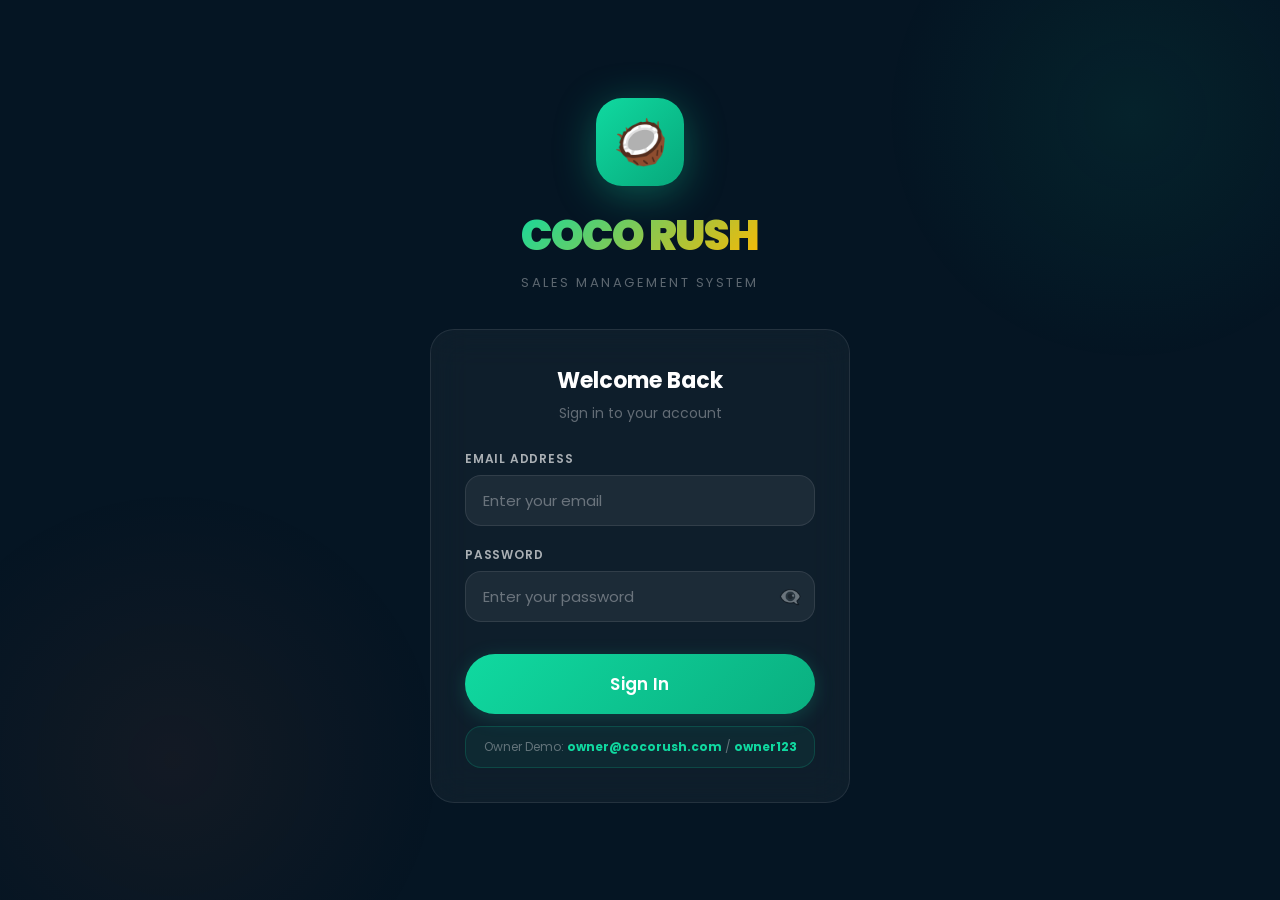
<file: index.html>
<!DOCTYPE html>
<html lang="en">

<head>
  <meta charset="UTF-8">
  <meta name="viewport" content="width=device-width, initial-scale=1.0, maximum-scale=1.0, user-scalable=no">
  <title>Coco Rush - Login</title>
  <link rel="stylesheet" href="css/style.css">
</head>

<body>

  <div class="login-page">
    <div class="login-hero">
      <div class="login-icon">🥥</div>
      <div class="login-brand">COCO RUSH</div>
      <div class="login-tag">Sales Management System</div>
    </div>

    <div class="card login-card">
      <h1 class="login-ttl">Welcome Back</h1>
      <p class="login-sub">Sign in to your account</p>

      <div id="err-msg" class="err-box"></div>

      <form id="login-form" class="form-group gap20">
        <div class="form-group">
          <label class="form-label">Email Address</label>
          <input type="email" id="email" class="form-input" placeholder="Enter your email" required
            autocapitalize="none">
        </div>

        <div class="form-group">
          <label class="form-label">Password</label>
          <div class="pw-wrap">
            <input type="password" id="password" class="form-input" placeholder="Enter your password" required>
            <div id="toggle-pw" class="pw-eye">👁️‍🗨️</div>
          </div>
        </div>

        <button type="submit" class="btn btn-primary btn-lg mt12">Sign In</button>
      </form>

      <div class="hint-box">
        Owner Demo: <strong>owner@cocorush.com</strong> / <strong>owner123</strong>
      </div>
    </div>
  </div>

  <div id="toast-wrap" class="toast-wrap"></div>

  <script src="js/storage.js"></script>
  <script src="js/app.js"></script>
</body>

</html>
</file>
<file: css/style.css>
@import url('https://fonts.googleapis.com/css2?family=Poppins:wght@300;400;500;600;700;800;900&display=swap');

/* ============================= */
/*  DESIGN TOKENS                */
/* ============================= */
:root {
  --bg-deep:    #030E1A;
  --bg-primary: #051523;
  --bg-secondary:#0A2035;
  --bg-glass:   rgba(255,255,255,0.04);
  --bg-glass-h: rgba(255,255,255,0.08);

  --border:     rgba(255,255,255,0.09);
  --border-acc: rgba(16,217,160,0.28);

  --green:      #10D9A0;
  --green-d:    #0AAF80;
  --green-glow: rgba(16,217,160,0.20);
  --orange:     #FF6D3B;
  --orange-glow:rgba(255,109,59,0.20);
  --gold:       #FFB800;
  --gold-glow:  rgba(255,184,0,0.20);
  --pink:       #FF4DA6;
  --pink-glow:  rgba(255,77,166,0.20);
  --red:        #FF4C4C;

  --text-1: #FFFFFF;
  --text-2: rgba(255,255,255,0.65);
  --text-3: rgba(255,255,255,0.35);

  --font: 'Poppins', sans-serif;
  --r-sm: 10px;
  --r-md: 16px;
  --r-lg: 24px;
  --r-xl: 32px;
  --r-full: 9999px;

  --shadow: 0 16px 48px rgba(0,0,0,0.4);
  --glow-g: 0 0 40px rgba(16,217,160,0.18);

  --ease: all 0.25s cubic-bezier(0.4,0,0.2,1);
}

/* ============================= */
/*  RESET                        */
/* ============================= */
*,*::before,*::after { box-sizing:border-box; margin:0; padding:0; }
html { font-size:16px; scroll-behavior:smooth; }
body {
  font-family:var(--font);
  background: var(--bg-primary);
  color: var(--text-1);
  min-height:100vh;
  overflow-x:hidden;
}
body::before {
  content:''; position:fixed; top:-15%; right:-8%;
  width:500px; height:500px;
  background:radial-gradient(circle,rgba(16,217,160,0.07) 0%,transparent 70%);
  pointer-events:none; z-index:0;
}
body::after {
  content:''; position:fixed; bottom:-15%; left:-8%;
  width:550px; height:550px;
  background:radial-gradient(circle,rgba(255,109,59,0.06) 0%,transparent 70%);
  pointer-events:none; z-index:0;
}

/* ============================= */
/*  LAYOUT                       */
/* ============================= */
.page-wrap { padding:24px 20px; max-width:960px; margin:0 auto; position:relative; z-index:1; }
.page-section { margin-bottom:32px; }
.container { max-width:480px; margin:0 auto; padding:0 20px; }

/* ============================= */
/*  GLASS CARD                   */
/* ============================= */
.card {
  background:var(--bg-glass);
  border:1px solid var(--border);
  border-radius:var(--r-lg);
  backdrop-filter:blur(18px);
  -webkit-backdrop-filter:blur(18px);
  transition:var(--ease);
}
.card-p { padding:24px; }

/* ============================= */
/*  BUTTONS                      */
/* ============================= */
.btn {
  display:inline-flex; align-items:center; justify-content:center; gap:8px;
  padding:13px 22px; border-radius:var(--r-full);
  font-family:var(--font); font-size:15px; font-weight:600;
  cursor:pointer; border:none; transition:var(--ease); letter-spacing:0.3px; white-space:nowrap;
}
.btn-primary { background:linear-gradient(135deg,var(--green),var(--green-d)); color:#fff; box-shadow:0 4px 20px var(--green-glow); }
.btn-primary:hover { transform:translateY(-2px); box-shadow:0 8px 30px rgba(16,217,160,0.35); }
.btn-primary:active { transform:translateY(0); }
.btn-primary:disabled { opacity:0.45; cursor:not-allowed; transform:none; }

.btn-orange { background:linear-gradient(135deg,var(--orange),#E55A28); color:#fff; box-shadow:0 4px 20px var(--orange-glow); }
.btn-orange:hover { transform:translateY(-2px); box-shadow:0 8px 30px rgba(255,109,59,0.35); }

.btn-ghost { background:var(--bg-glass); border:1px solid var(--border); color:var(--text-2); }
.btn-ghost:hover { background:var(--bg-glass-h); border-color:var(--border-acc); color:var(--text-1); }

.btn-danger { background:rgba(255,50,50,0.12); border:1px solid rgba(255,50,50,0.28); color:var(--red); }
.btn-danger:hover { background:rgba(255,50,50,0.22); }

.btn-sm  { padding:8px 16px; font-size:13px; }
.btn-lg  { padding:17px 30px; font-size:17px; }
.btn-full{ width:100%; }

.icon-btn {
  width:38px; height:38px; border-radius:50%; border:1px solid var(--border);
  background:var(--bg-glass); color:var(--text-1); font-size:19px;
  cursor:pointer; display:flex; align-items:center; justify-content:center;
  transition:var(--ease); flex-shrink:0;
}
.icon-btn:hover { background:var(--bg-glass-h); border-color:var(--border-acc); }

/* ============================= */
/*  FORM ELEMENTS                */
/* ============================= */
.form-group   { display:flex; flex-direction:column; gap:7px; }
.form-label   { font-size:12px; font-weight:600; color:var(--text-2); text-transform:uppercase; letter-spacing:0.8px; }
.form-input, .form-select {
  width:100%; padding:13px 17px;
  background:rgba(255,255,255,0.06); border:1.5px solid var(--border);
  border-radius:var(--r-md); font-family:var(--font); font-size:15px; color:var(--text-1);
  outline:none; transition:var(--ease); appearance:none;
}
.form-input::placeholder { color:var(--text-3); }
.form-input:focus, .form-select:focus { border-color:var(--green); background:rgba(16,217,160,0.04); box-shadow:0 0 0 3px rgba(16,217,160,0.10); }
.form-select option { background:var(--bg-secondary); color:var(--text-1); }
input[type="date"] {
  padding:10px 15px; background:var(--bg-glass); border:1.5px solid var(--border);
  border-radius:var(--r-md); font-family:var(--font); font-size:14px; color:var(--text-1);
  outline:none; cursor:pointer; transition:var(--ease);
}
input[type="date"]:focus { border-color:var(--green); box-shadow:0 0 0 3px rgba(16,217,160,0.10); }
input[type="date"]::-webkit-calendar-picker-indicator { filter:invert(0.75); cursor:pointer; }

/* ============================= */
/*  HEADER                       */
/* ============================= */
.app-header {
  position:sticky; top:0; z-index:100;
  background:rgba(5,21,35,0.88); backdrop-filter:blur(20px);
  -webkit-backdrop-filter:blur(20px);
  border-bottom:1px solid var(--border); padding:13px 20px;
}
.app-header-inner {
  display:flex; align-items:center; justify-content:space-between;
  max-width:960px; margin:0 auto;
}
.logo { display:flex; align-items:center; gap:10px; text-decoration:none; }
.logo-icon {
  width:40px; height:40px; border-radius:12px;
  background:linear-gradient(135deg,var(--green),#07A87B);
  display:flex; align-items:center; justify-content:center;
  font-size:20px; box-shadow:0 4px 16px var(--green-glow);
}
.logo-name { font-size:18px; font-weight:800; color:var(--text-1); letter-spacing:-0.5px; display:block; }
.logo-sub  { font-size:10px; color:var(--green); letter-spacing:1.5px; text-transform:uppercase; }
.header-right { display:flex; align-items:center; gap:10px; }
.user-badge {
  display:flex; align-items:center; gap:8px; padding:5px 13px 5px 6px;
  background:var(--bg-glass); border:1px solid var(--border); border-radius:var(--r-full);
}
.user-av {
  width:27px; height:27px; border-radius:50%; font-size:12px; font-weight:700; color:#fff;
  background:linear-gradient(135deg,var(--green),var(--orange));
  display:flex; align-items:center; justify-content:center;
}
.user-nm { font-size:13px; font-weight:500; color:var(--text-2); }

/* ============================= */
/*  STAT CARDS                   */
/* ============================= */
.stats-grid { display:grid; grid-template-columns:repeat(3,1fr); gap:12px; }
.stat-card  { padding:18px 14px; border-radius:var(--r-lg); text-align:center; }
.stat-val   { font-size:24px; font-weight:800; line-height:1; }
.stat-lbl   { font-size:11px; font-weight:500; color:var(--text-3); text-transform:uppercase; letter-spacing:0.5px; margin-top:4px; }

.stat-card.green  { background:linear-gradient(135deg,rgba(16,217,160,0.13),rgba(16,217,160,0.04)); border:1px solid rgba(16,217,160,0.18); }
.stat-card.green .stat-val { color:var(--green); }
.stat-card.orange { background:linear-gradient(135deg,rgba(255,109,59,0.13),rgba(255,109,59,0.04)); border:1px solid rgba(255,109,59,0.18); }
.stat-card.orange .stat-val { color:var(--orange); }
.stat-card.gold   { background:linear-gradient(135deg,rgba(255,184,0,0.13),rgba(255,184,0,0.04)); border:1px solid rgba(255,184,0,0.18); }
.stat-card.gold .stat-val { color:var(--gold); }
.stat-card.pink   { background:linear-gradient(135deg,rgba(255,77,166,0.13),rgba(255,77,166,0.04)); border:1px solid rgba(255,77,166,0.18); }
.stat-card.pink .stat-val { color:var(--pink); }

/* ============================= */
/*  SECTION TITLE                */
/* ============================= */
.sec-title {
  font-size:17px; font-weight:700; display:flex; align-items:center; gap:8px; margin-bottom:14px;
}
.sec-title .ico {
  width:30px; height:30px; border-radius:8px;
  display:flex; align-items:center; justify-content:center; font-size:15px;
}
.ico-green { background:rgba(16,217,160,0.15); }
.ico-orange { background:rgba(255,109,59,0.15); }
.ico-gold   { background:rgba(255,184,0,0.15); }
.ico-pink   { background:rgba(255,77,166,0.15); }

/* ============================= */
/*  FLAVOUR CARDS (SALESMAN)     */
/* ============================= */
.flavour-grid { display:grid; grid-template-columns:1fr 1fr; gap:12px; }
.flavour-card {
  padding:18px 16px; border-radius:var(--r-lg); border:1.5px solid var(--border);
  background:var(--bg-glass); transition:var(--ease); position:relative; overflow:hidden;
}
.flavour-card::before {
  content:''; position:absolute; inset:0; opacity:0; transition:var(--ease);
}
.flavour-card:hover::before { opacity:1; }
.flavour-card:hover { transform:translateY(-2px); }

/* Per-flavour colours */
.fl-classic::before  { background:linear-gradient(135deg,rgba(76,175,80,0.14),transparent); }
.fl-choco::before    { background:linear-gradient(135deg,rgba(121,85,72,0.22),transparent); }
.fl-dryfruit::before { background:linear-gradient(135deg,rgba(255,143,0,0.16),transparent); }
.fl-mawa::before     { background:linear-gradient(135deg,rgba(255,193,7,0.14),transparent); }
.fl-gulkand::before  { background:linear-gradient(135deg,rgba(233,30,140,0.16),transparent); }

.fl-classic:hover  { border-color:rgba(76,175,80,0.45); }
.fl-choco:hover    { border-color:rgba(121,85,72,0.55); }
.fl-dryfruit:hover { border-color:rgba(255,143,0,0.45); }
.fl-mawa:hover     { border-color:rgba(255,193,7,0.45); }
.fl-gulkand:hover  { border-color:rgba(233,30,140,0.45); }

.fl-emoji { font-size:30px; display:block; margin-bottom:7px; position:relative; z-index:1; }
.fl-name  { font-size:12.5px; font-weight:600; color:var(--text-1); line-height:1.3; margin-bottom:3px; position:relative; z-index:1; }
.fl-price { font-size:16px; font-weight:700; margin-bottom:11px; position:relative; z-index:1; }
.fl-classic .fl-price  { color:#66BB6A; }
.fl-choco .fl-price    { color:#A1887F; }
.fl-dryfruit .fl-price { color:#FFAB40; }
.fl-mawa .fl-price     { color:#FFD54F; }
.fl-gulkand .fl-price  { color:#F48FB1; }

.fl-img {
  width: 100%; height: 120px; object-fit: cover;
  border-radius: var(--r-md); margin-bottom: 12px;
  position: relative; z-index: 1; border: 1px solid var(--border);
}

.qty-row { display:flex; align-items:center; gap:9px; position:relative; z-index:1; }
.qty-btn {
  width:30px; height:30px; border-radius:50%; border:1.5px solid var(--border);
  background:rgba(255,255,255,0.07); color:var(--text-1);
  font-size:20px; cursor:pointer; display:flex; align-items:center; justify-content:center;
  transition:var(--ease); line-height:1; font-weight:500;
}
.qty-btn:hover { background:rgba(255,255,255,0.18); border-color:var(--green); color:var(--green); }
.qty-val { font-size:18px; font-weight:700; min-width:24px; text-align:center; }

/* 5th card full-width */
.flavour-grid .flavour-card:last-child:nth-child(odd) { grid-column:1/-1; }

/* ============================= */
/*  CART                         */
/* ============================= */
.cart-section {
  background:linear-gradient(135deg,rgba(16,217,160,0.07),rgba(255,109,59,0.04));
  border:1px solid rgba(16,217,160,0.22); border-radius:var(--r-lg); padding:20px;
}
.cart-row { display:flex; justify-content:space-between; align-items:center; padding:7px 0; border-bottom:1px solid var(--border); font-size:14px; }
.cart-row:last-of-type { border-bottom:none; }
.cart-row-name { color:var(--text-2); }
.cart-row-price { font-weight:600; color:var(--green); }
.cart-total-row { display:flex; justify-content:space-between; align-items:center; padding-top:14px; margin-top:6px; border-top:1px solid var(--border-acc); }
.cart-total-lbl { font-size:15px; font-weight:600; color:var(--text-2); }
.cart-total-amt { font-size:30px; font-weight:900; color:var(--green); }

/* ============================= */
/*  ORDER LIST                   */
/* ============================= */
.order-card {
  padding:14px; background:var(--bg-glass); border:1px solid var(--border);
  border-radius:var(--r-md); margin-bottom:8px; transition:var(--ease);
}
.order-card:hover { border-color:var(--border-acc); }
.order-hd { display:flex; justify-content:space-between; align-items:center; margin-bottom:6px; }
.order-num { font-size:11px; font-weight:700; color:var(--text-3); text-transform:uppercase; letter-spacing:0.5px; }
.order-tm  { font-size:12px; color:var(--text-3); }
.order-items { font-size:13px; color:var(--text-2); margin-bottom:5px; }
.order-amt   { font-size:16px; font-weight:700; color:var(--green); }

/* ============================= */
/*  MODALS                       */
/* ============================= */
.modal-bg {
  position:fixed; inset:0; background:rgba(0,0,0,0.72);
  backdrop-filter:blur(5px); -webkit-backdrop-filter:blur(5px);
  z-index:1000; display:flex; align-items:center; justify-content:center;
  padding:20px; animation:fadeIn 0.22s ease;
}
.modal-bg.hidden { display:none; }
.modal {
  background:var(--bg-secondary); border:1px solid var(--border);
  border-radius:var(--r-xl); padding:30px; width:100%; max-width:450px;
  max-height:85vh; overflow-y:auto;
  animation:slideUp 0.28s cubic-bezier(0.34,1.56,0.64,1);
}
.modal-title { font-size:20px; font-weight:700; margin-bottom:22px; text-align:center; }
.modal-actions { display:flex; gap:10px; margin-top:20px; }

/* ============================= */
/*  TOAST                        */
/* ============================= */
.toast-wrap { position:fixed; top:74px; right:20px; z-index:9999; display:flex; flex-direction:column; gap:8px; }
.toast {
  padding:13px 20px; border-radius:var(--r-md); font-size:14px; font-weight:500;
  animation:slideInR 0.3s ease, fadeOut 0.3s ease 2.7s forwards;
  max-width:290px; box-shadow:var(--shadow);
}
.toast-ok  { background:rgba(16,217,160,0.18); border:1px solid rgba(16,217,160,0.35); color:var(--green); }
.toast-err { background:rgba(255,50,50,0.14); border:1px solid rgba(255,50,50,0.35); color:var(--red); }

/* ============================= */
/*  BADGES                       */
/* ============================= */
.badge {
  display:inline-flex; align-items:center; padding:4px 12px;
  border-radius:var(--r-full); font-size:11px; font-weight:700;
}
.badge-green { background:rgba(16,217,160,0.14); color:var(--green); border:1px solid rgba(16,217,160,0.28); }
.badge-orange{ background:rgba(255,109,59,0.14); color:var(--orange); border:1px solid rgba(255,109,59,0.28); }
.badge-live  {
  background:rgba(16,217,160,0.14); color:var(--green); border:1px solid rgba(16,217,160,0.28);
  animation:pulse 2s ease infinite;
}
.badge-live::before { content:'● '; animation:blink 1s ease infinite; font-size:9px; }

/* ============================= */
/*  SALESMAN CARD (OWNER VIEW)   */
/* ============================= */
.sm-grid { display:grid; grid-template-columns:1fr; gap:15px; }
.sm-card {
  background:var(--bg-glass); border:1px solid var(--border); border-radius:var(--r-lg);
  padding:20px; cursor:pointer; transition:var(--ease); position:relative; overflow:hidden;
}
.sm-card:hover { border-color:var(--border-acc); transform:translateY(-2px); box-shadow:var(--glow-g); }
.sm-info { display:flex; align-items:center; gap:13px; margin-bottom:14px; }
.sm-av {
  width:46px; height:46px; border-radius:50%;
  background:linear-gradient(135deg,var(--green),var(--orange));
  display:flex; align-items:center; justify-content:center;
  font-size:18px; font-weight:700; color:#fff; flex-shrink:0;
}
.sm-name { font-size:16px; font-weight:700; margin-bottom:2px; }
.sm-meta { font-size:12px; color:var(--text-3); }
.sm-stats { display:grid; grid-template-columns:1fr 1fr; gap:9px; }
.sm-stat { text-align:center; padding:9px; background:rgba(255,255,255,0.03); border-radius:var(--r-sm); }
.sm-stat-val { font-size:17px; font-weight:700; color:var(--green); }
.sm-stat-lbl { font-size:11px; color:var(--text-3); margin-top:2px; }

/* ============================= */
/*  FLAVOUR BAR (ANALYTICS)      */
/* ============================= */
.bar-item  { margin-bottom:13px; }
.bar-hd    { display:flex; justify-content:space-between; align-items:center; margin-bottom:5px; }
.bar-name  { font-size:13px; color:var(--text-2); font-weight:500; }
.bar-stats { font-size:12px; color:var(--text-3); }
.bar-track { height:7px; background:rgba(255,255,255,0.07); border-radius:var(--r-full); overflow:hidden; }
.bar-fill  { height:100%; border-radius:var(--r-full); transition:width 1s cubic-bezier(0.4,0,0.2,1); }

/* ============================= */
/*  REPORT (SIGN-OUT)            */
/* ============================= */
.report-hero {
  text-align:center; padding:22px;
  background:linear-gradient(135deg,rgba(16,217,160,0.09),rgba(255,109,59,0.07));
  border-radius:var(--r-lg); margin-bottom:20px; border:1px solid var(--border-acc);
}
.report-total { font-size:42px; font-weight:900; color:var(--green); line-height:1; }
.report-sub   { font-size:13px; color:var(--text-3); margin-top:4px; }
.report-row   { display:flex; justify-content:space-between; padding:9px 0; border-bottom:1px solid var(--border); font-size:14px; }
.report-row:last-child { border-bottom:none; }
.report-row span:last-child { font-weight:600; color:var(--text-1); }

/* ============================= */
/*  DETAIL VIEW                  */
/* ============================= */
.detail-hd { display:flex; align-items:center; gap:12px; margin-bottom:20px; }
.detail-av {
  width:52px; height:52px; border-radius:50%;
  background:linear-gradient(135deg,var(--green),var(--orange));
  display:flex; align-items:center; justify-content:center;
  font-size:20px; font-weight:700; color:#fff; flex-shrink:0;
}

/* ============================= */
/*  LOGIN PAGE                   */
/* ============================= */
.login-page {
  min-height:100vh; display:flex; flex-direction:column;
  align-items:center; justify-content:center; padding:24px; position:relative;
}
.login-hero { text-align:center; margin-bottom:36px; }
.login-icon {
  width:88px; height:88px; border-radius:26px;
  background:linear-gradient(135deg,var(--green),#07A87B);
  display:flex; align-items:center; justify-content:center;
  font-size:44px; margin:0 auto 18px;
  box-shadow:0 8px 40px rgba(16,217,160,0.35);
  animation:floatY 3.5s ease-in-out infinite;
}
.login-brand {
  font-size:42px; font-weight:900; letter-spacing:-1.5px;
  background:linear-gradient(135deg,#10D9A0,#FFB800);
  -webkit-background-clip:text; -webkit-text-fill-color:transparent; background-clip:text;
}
.login-tag { font-size:13px; color:var(--text-3); letter-spacing:2.5px; text-transform:uppercase; margin-top:6px; }
.login-card { width:100%; max-width:420px; padding:34px; }
.login-ttl { font-size:22px; font-weight:700; text-align:center; margin-bottom:6px; }
.login-sub { font-size:14px; color:var(--text-3); text-align:center; margin-bottom:26px; }
.err-box {
  background:rgba(255,50,50,0.09); border:1px solid rgba(255,50,50,0.28);
  border-radius:var(--r-md); padding:11px 16px; font-size:14px; color:var(--red);
  text-align:center; margin-bottom:14px; display:none;
}
.err-box.show { display:block; }
.hint-box {
  background:rgba(16,217,160,0.06); border:1px solid rgba(16,217,160,0.18);
  border-radius:var(--r-md); padding:11px 16px; font-size:12px; color:var(--text-3);
  text-align:center; margin-top:12px;
}
.hint-box strong { color:var(--green); }

/* ============================= */
/*  DIVIDER & UTILS              */
/* ============================= */
.divider { height:1px; background:var(--border); margin:18px 0; }
.divider-v { width:1px; background:var(--border); align-self:stretch; }
.empty {
  text-align:center; padding:36px 20px; color:var(--text-3);
}
.empty-ico { font-size:44px; margin-bottom:10px; opacity:0.45; }
.empty-txt { font-size:14px; }

/* horizontal flex helpers */
.flex  { display:flex; }
.fc    { flex-direction:column; }
.gap6  { gap:6px; }
.gap10 { gap:10px; }
.gap14 { gap:14px; }
.gap20 { gap:20px; }
.aic   { align-items:center; }
.jcb   { justify-content:space-between; }
.jcc   { justify-content:center; }
.wf    { width:100%; }
.tc    { text-align:center; }
.c1    { color:var(--text-1); } .c2 { color:var(--text-2); } .c3 { color:var(--text-3); }
.cg    { color:var(--green); }  .co { color:var(--orange); } .cgold { color:var(--gold); } .cp { color:var(--pink); }
.fw7   { font-weight:700; } .fw6 { font-weight:600; } .fw5 { font-weight:500; }
.fs11  { font-size:11px; } .fs12 { font-size:12px; } .fs13 { font-size:13px; }
.fs14  { font-size:14px; } .fs16 { font-size:16px; } .fs20 { font-size:20px; }
.mt4   { margin-top:4px; } .mt8 { margin-top:8px; } .mt12 { margin-top:12px; }
.mt16  { margin-top:16px; } .mt20 { margin-top:20px; } .mt24 { margin-top:24px; }
.mb8   { margin-bottom:8px; } .mb12 { margin-bottom:12px; } .mb16 { margin-bottom:16px; }
.dn    { display:none !important; }
.db    { display:block !important; }

/* sticky confirm area */
.sticky-confirm {
  position:sticky; bottom:0; background:rgba(5,21,35,0.95);
  backdrop-filter:blur(18px); -webkit-backdrop-filter:blur(18px);
  border-top:1px solid var(--border); padding:14px 20px; z-index:50;
}

/* scrollbar */
::-webkit-scrollbar { width:5px; }
::-webkit-scrollbar-track { background:transparent; }
::-webkit-scrollbar-thumb { background:rgba(255,255,255,0.09); border-radius:3px; }
::-webkit-scrollbar-thumb:hover { background:rgba(16,217,160,0.28); }

/* ============================= */
/*  KEYFRAMES                    */
/* ============================= */
@keyframes fadeIn    { from{opacity:0}    to{opacity:1} }
@keyframes slideUp   { from{transform:translateY(28px);opacity:0} to{transform:translateY(0);opacity:1} }
@keyframes slideInR  { from{transform:translateX(110%);opacity:0} to{transform:translateX(0);opacity:1} }
@keyframes fadeOut   { to{opacity:0;transform:translateX(110%)} }
@keyframes floatY    { 0%,100%{transform:translateY(0)} 50%{transform:translateY(-8px)} }
@keyframes pulse     { 0%,100%{box-shadow:0 0 0 0 rgba(16,217,160,0.3)} 50%{box-shadow:0 0 0 6px rgba(16,217,160,0)} }
@keyframes blink     { 0%,100%{opacity:1} 50%{opacity:0.25} }
@keyframes spin      { to{transform:rotate(360deg)} }
.spin { animation:spin 1s linear infinite; }

/* ============================= */
/*  RESPONSIVE                   */
/* ============================= */
@media(min-width:640px) {
  .sm-grid { grid-template-columns:repeat(2,1fr); }
  .stats-grid.s4 { grid-template-columns:repeat(4,1fr); }
}
/* ============================= */
/*  TABS HELPERS                 */
/* ============================= */
.tabs { display:flex; border-bottom:1px solid var(--border); margin-bottom:20px; }
.tab { 
    padding:12px 20px; font-size:14px; font-weight:600; color:var(--text-2); 
    cursor:pointer; border-bottom:2px solid transparent; transition:var(--ease);
}
.tab:hover { color:var(--text-1); }
.tab.active { color:var(--green); border-bottom-color:var(--green); }
.tab-content { display:none; }
.tab-content.active { display:block; animation:fadeIn 0.3s ease; }

/* ============================= */
/*  LIVE FEED                    */
/* ============================= */
.feed-item {
  padding: 12px; border-left: 3px solid var(--green);
  background: var(--bg-glass); margin-bottom: 8px;
  animation: slideInR 0.3s ease;
}
.feed-txt { font-size: 13px; line-height: 1.4; }
.feed-time { font-size: 10px; color: var(--text-3); margin-top: 4px; }

/* password eye toggle */
.pw-wrap { position:relative; }
.pw-eye {
  position:absolute; right:14px; top:50%; transform:translateY(-50%);
  cursor:pointer; font-size:18px; color:var(--text-3); user-select:none;
  transition:color 0.2s;
}
.pw-eye:hover { color:var(--green); }
</file>
